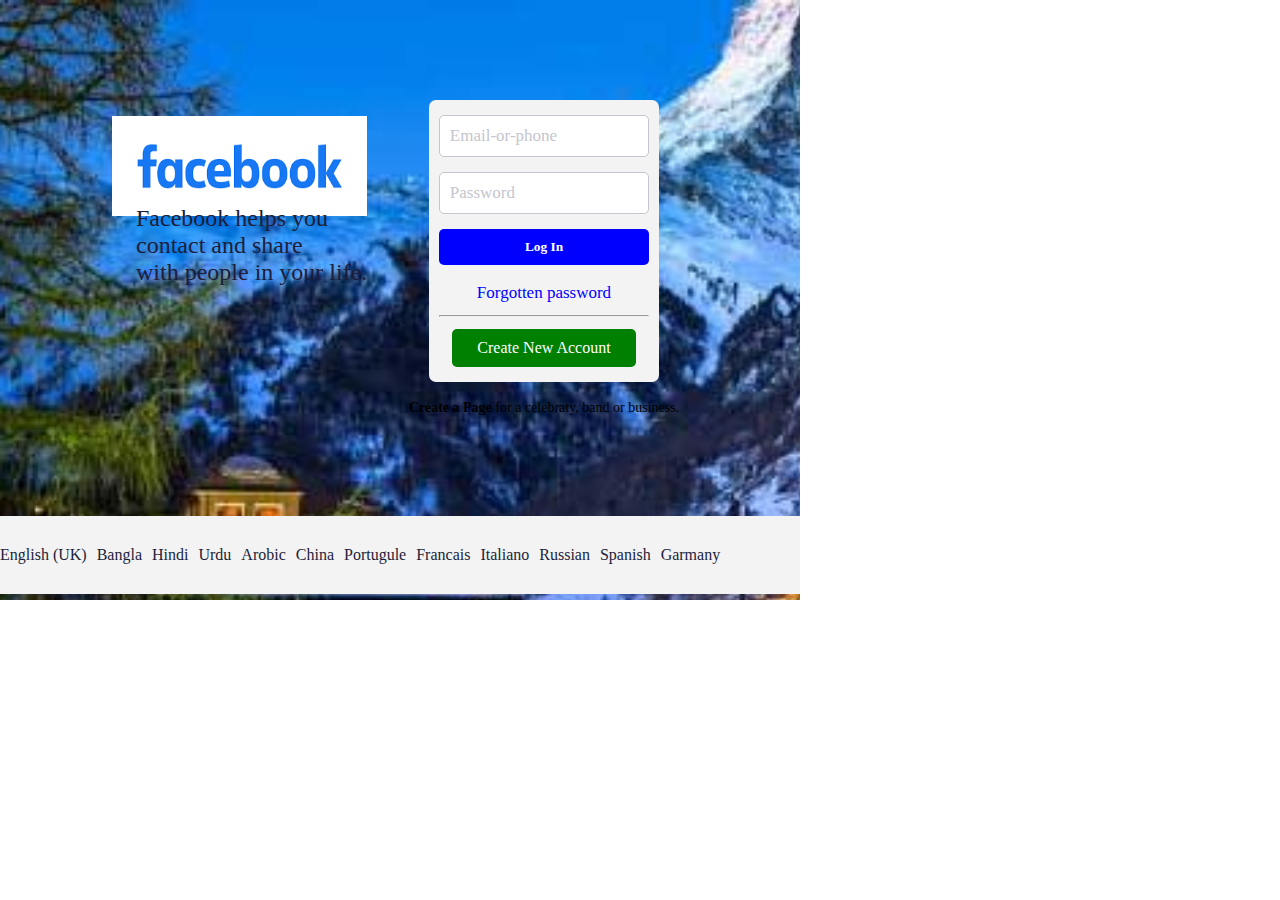
<file: background.html>
<!DOCTYPE html>
<html lang="en">
<head>
    <meta charset="UTF-8">
    <meta http-equiv="X-UA-Compatible" content="IE=edge">
    <meta name="viewport" content="width=device-width, initial-scale=1.0">
    <title>Document</title>
    <link rel="shortcut icon" href="images/images.png">
    <link rel="stylesheet" href="css/facebook-login.css"/>

</head>
<style>
    *{margin: 0;}
.one{
    background-color: red;
    width: 800px;
    height: 600px;
    background-image: url('images/img3.jpg');
    background-repeat: no-repeat;
    background-size: cover; 
    background-position: center;
   background-attachment:fixed;

}
</style>
<body>
    <div class="one">
        <div class="main-area">
            <div class="contain">
                <div class="w-50">
                    <div class="faceboo-help">
                        <div class="facebook-image">
                            <img src="images/facebook.png"style="height:100px;" alt="">
                        </div>
                        <div class="facebook-help">
                            <h3>Facebook helps you contact and share <br>
                                with people in your life.</h3>
                        </div>
                    </div>
                </div>
                <div class="w-50">
                    <div class="login-form">
                        <form action="" method="get">
                            <input type="text" name="name-or-phone" id="" placeholder="Email-or-phone">
                            <input type="password" name="password" id="" 
                            placeholder="Password">
                            <input type="submit" value="Log In">
                            <a href="#" class="forgot-link">Forgotten password</a>
                            <hr>
                            <a href="#" class="new-account-link">Create New Account</a>
                        </form>
        
                    </div>
                    <div class="create-page">
                        <p><a href="#">Create a Page</a> for a celebraty, band or business.</p>
                    </div>
                </div>
            </div>
        </div>
        <div class="footer-area">
            <div class="languages">
                <ul>
                    <li><a href="#">English (UK)</a></li>
                    <li><a href="">Bangla</a></li>
                    <li><a href="">Hindi</a></li>
                    <li><a href="">Urdu</a></li>
                    <li><a href="">Arobic</a></li>
                    <li><a href="">China</a></li>
                    <li><a href="">Portugule</a></li>
                    <li><a href="">Francais</a></li>
                    <li><a href="">Italiano</a></li>
                    <li><a href="">Russian</a></li>
                    <li><a href="">Spanish</a></li>
                    <li><a href="">Garmany</a></li>
                </ul>
            </div>
            <div class="custom-links">
    
            </div>
            <div class="copyright"></div>
        </div>
    </div>
</body>
</html>
</file>
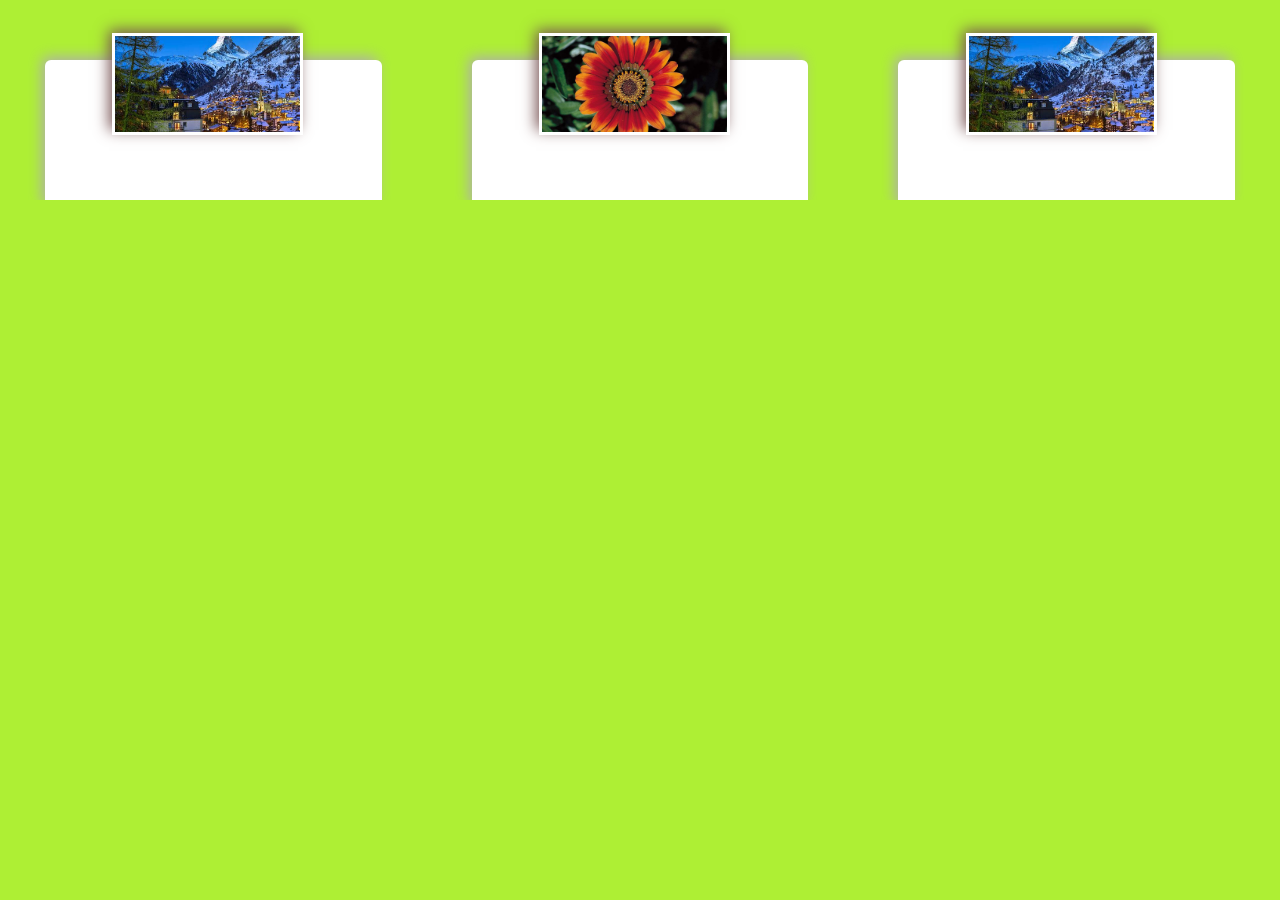
<file: card-hover.html>
<!DOCTYPE html>
<html lang="en">
<head>
    <meta charset="UTF-8">
    <meta http-equiv="X-UA-Compatible" content="IE=edge">
    <meta name="viewport" content="width=device-width, initial-scale=1.0">
    <title>Document</title>
    <link rel="stylesheet" href="css/card-hover.css">
    <style>
        body{
            margin: 0;padding: 0;
            box-sizing: border-box;
        }
   
    </style>
</head>
<body>
    <div class="card-container">
        <div class="w-33">
            <div class="card">
                <div class="card-img">
                    <img src="images/img3.jpg" alt="">
                </div>
                <div class="card-description">
                    <h2>Web Ground</h2>
                    <p>Lorem ipsum dolor sit amet consectetur adipisicing elit. Qui, suscipit. Aut velit natus ipsum cumque amet in autem est laudantium dolores facilis enim, delectus veniam, 
                        tempore fugiat accusamus! Minima, eius.</p>
               
                        <a href="#" class="link">Learn more</a>
               
                    </div>
            </div>
        </div>
        <div class="w-33">
            <div class="card">
                <div class="card-img">
                    <img src="images/img1.jpg" alt="">
                </div>
                <div class="card-description">
                    <h2>Web Ground</h2>
                    <p>Lorem ipsum dolor sit amet consectetur adipisicing elit. Qui, suscipit. Aut velit natus ipsum cumque amet in autem est laudantium dolores facilis enim, delectus veniam, 
                        tempore fugiat accusamus! Minima, eius.</p>
                        <a href="#" class="link">Learn more</a>
               
                    </div>
            </div>
        </div>
        <div class="w-33">
            <div class="card">
                <div class="card-img">
                    <img src="images/img3.jpg" alt="">
                </div>
                <div class="card-description">
                    <h2>Web Ground</h2>
                    <p>Lorem ipsum dolor sit amet consectetur adipisicing elit. Qui, suscipit. Aut velit natus ipsum cumque amet in autem est laudantium dolores facilis enim, delectus veniam, 
                        tempore fugiat accusamus! Minima, eius.</p>
                
                        <a href="#" class="link">Learn more</a>
               
                </div>
            </div>
        </div>
    </div>
</body>
</html>
</file>
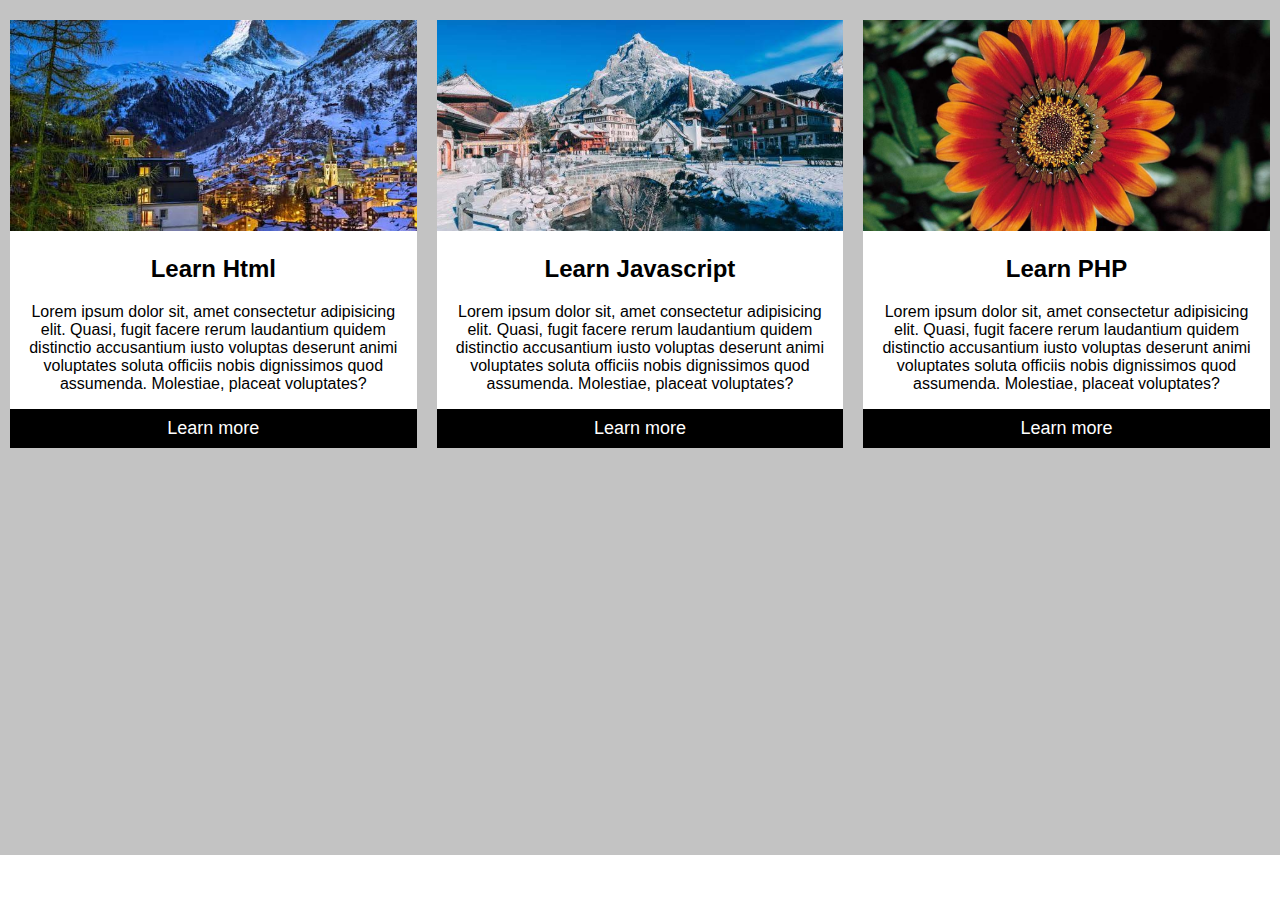
<file: card.html>
<!DOCTYPE html>
<html lang="en">
<head>
    <meta charset="UTF-8">
    <meta http-equiv="X-UA-Compatible" content="IE=edge">
    <meta name="viewport" content="width=device-width, initial-scale=1.0">
    <title>Card</title>
</head><link rel="stylesheet" href="css/card.css">
<body>
    <div class="main-area">
        <div class="container">
            <div class="w-33">
                <div class="card">
                   <div class="image">
                    <img src="images/img3.jpg" alt="">
                   </div>
                    <div class="card-body">
                        <h2>Learn Html</h2>
                        <p>Lorem ipsum dolor sit, amet consectetur adipisicing elit. Quasi, fugit facere rerum laudantium quidem distinctio accusantium iusto voluptas deserunt animi voluptates soluta officiis nobis dignissimos quod assumenda.
                             Molestiae, placeat voluptates?</p>
                    </div>
                    <button class="card-btn">Learn more</button>  
                </div>
            </div>
            <div class="w-33">
            <div class="card">
                <div class="image">
                    <img src="images/img4.jpg" alt="">
                </div>
                <div class="card-body">
                    <h2>Learn Javascript</h2>
                    <p>Lorem ipsum dolor sit, amet consectetur adipisicing elit. Quasi, fugit facere rerum laudantium quidem distinctio accusantium iusto voluptas deserunt animi voluptates soluta officiis nobis dignissimos quod assumenda.
                         Molestiae, placeat voluptates?</p>
                       
                </div>
                <button class="card-btn">Learn more</button>  
            </div>
        </div>
            <div class="w-33">
            <div class="card">
                <div class="image">
                    <img src="images/img1.jpg" alt="">
                </div>
                <div class="card-body">
                    <h2>Learn PHP</h2>
                    <p>Lorem ipsum dolor sit, amet consectetur adipisicing elit. Quasi, fugit facere rerum laudantium quidem distinctio accusantium iusto voluptas deserunt animi voluptates soluta officiis nobis dignissimos quod assumenda.
                         Molestiae, placeat voluptates?</p>
                  
                </div>
                <button class="card-btn">Learn more</button>  
            </div>
        </div>
        </div>
    </div>
</body>
</html>
</file>
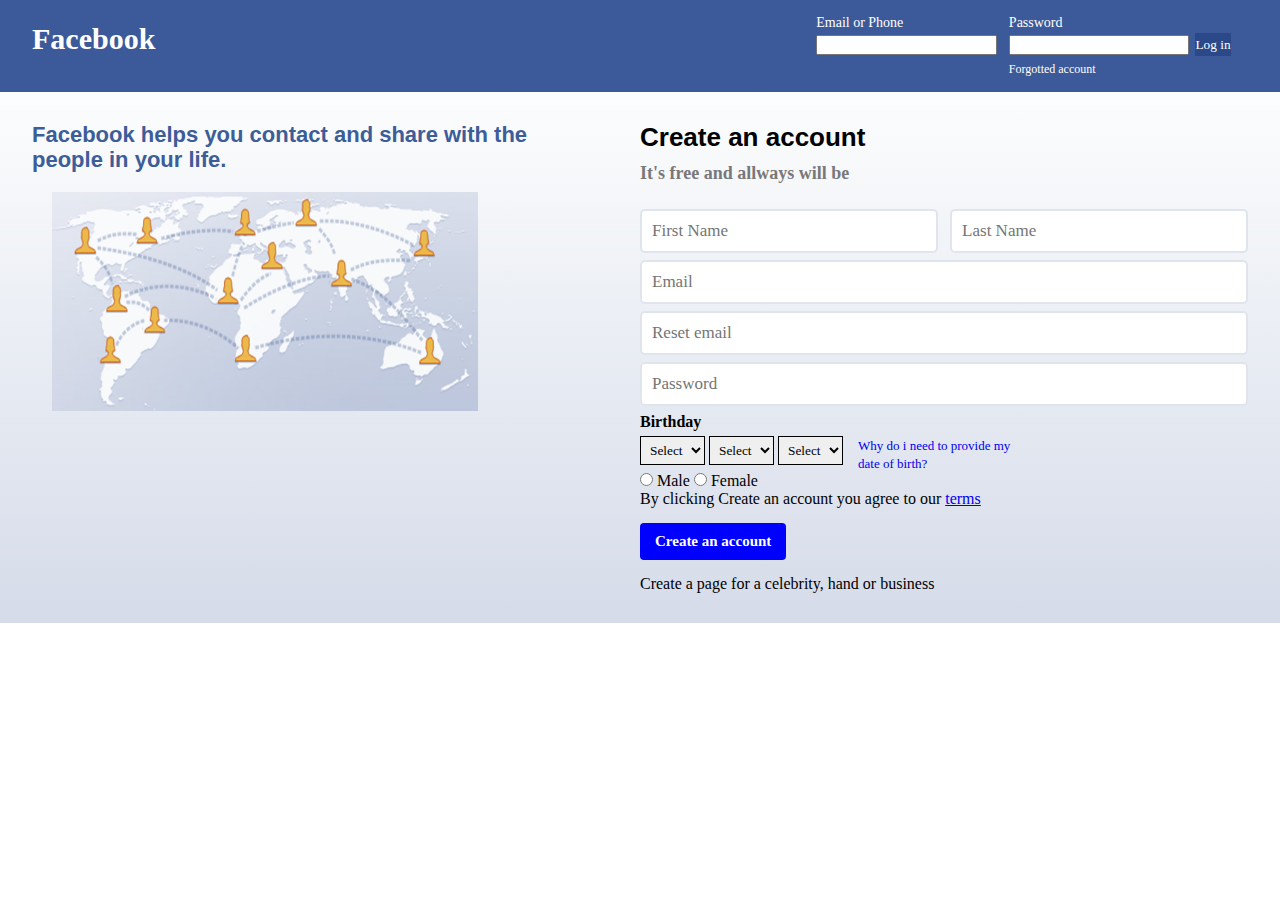
<file: facebook-login-old.html>
<!DOCTYPE html>
<html lang="en">
<head>
    <meta charset="UTF-8">
    <meta http-equiv="X-UA-Compatible" content="IE=edge">
    <meta name="viewport" content="width=device-width, initial-scale=1.0">
    <link rel="shortcut icon" href="images/images.png">
    <title>Facebook Login</title>
    <link rel="stylesheet" href="css/facebook-login-old.css">
</head>
<body>
    <header class="header-area">
        <div class="container">
            <div class="w-20">
                <div class="logo-area">
                    <h1>Facebook</h1>
                </div>
            </div>
            <div class="w-80">
                <div class="login-area">
                    <form class="login-form" action="" method="get">
                        <div class="w-44 spacing">
                            <div class="email-area">
                                <label for="email-or-phone">Email or Phone</label>
                                <input type="text" name="email-or-phone" id="email-or-phone" placeholder="">
                            </div>
                        </div>
                        <div class="w-44 spacing">
                            <div class="password-area">
                                <label for="password">Password</label>
                                <input type="text" name="password" id="password">
                                <a class="forgot" href="#">Forgotted account</a>
                            </div>
                        </div>
                        <div class="w-12">
                            <div class="login-btn">
                                <input type="submit" class="login" value="Log in">
                            </div>
                        </div>
                    </form>
                </div>
            </div>
        </div>
    </header>
    <div class="main-area">
        <div class="container">
            <div class="w-50">
                <div class="facebook-help">
                    <h3>Facebook helps you contact and share
                        with the <br> people in your life.</h3>
              </div>
                <div class="connect-people">
                    <img src="images/fb-connect-people.PNG" alt="Connect people">
              
                </div>
            </div>
            <div class="w-50">
                <div class="acc-heading">
                    <h1>Create an account</h1>
                    <h3>It's free and allways will be</h3>
                </div>
                <div class="reg-form">
                    <form action="" method="get">
                        <div class="name">
                            <input type="text" name="first-tname" id="farst-name" placeholder="First Name">
                            <input type="text" name="last-name" id="last-name" placeholder="Last Name">
                         
                        </div>
                        <input type="email" name="email" id="email" placeholder="Email">
                        <input type="email" name="email" id="email" placeholder="Reset email">
                        <input type="password" name="password" id="password" placeholder="Password">
                        <div class="birthday-text">
                            Birthday 
                        </div>
                        <div class="birthday-select">
                            <div class="dob-element">
                                <select name="dob-day" id="birthday">
                                    <option value="">Select</option>
                                    <option value="1">1</option>
                                    <option value="2">2</option>
                                    <option value="3">3</option>
                                </select>
                                <select name="dob-month" id="">
                                    <option value="">Select</option>
                                    <option value="Jan">Jan</option>
                                    <option value="Fab">Fab</option>
                                </select>
                                <select name="dob-year" id="">
                                    <option value="">Select</option>
                                    <option value="1995">1995</option>
                                    <option value="1996">1996</option>
                                </select>
                            </div>
                            <div class="dob-link">
                                <a href="#">
                                    Why do i need to provide my <br> date of birth?
                                </a>
                            </div>
                        </div>
                        <div class="gender-section">
                            <input type="radio" name="gander" id="male" value="Male">
                            <label for="male">Male</label>
                            <input type="radio" name="gander" id="female" value="Female">
                            <label for="female">Female</label>
                        </div>
                        <p>By clicking Create an account you agree to our <a href="#">terms</a></p>
                     <input type="submit" class="create" value="Create an account">
                    </form>
                </div>
                <div class="create-page">
                    <p>Create a page for a celebrity, hand or business</p>
                </div>
            </div>
        </div>
    </div>
    <footer class="footer-area"></footer>
</body>
</html>
</file>
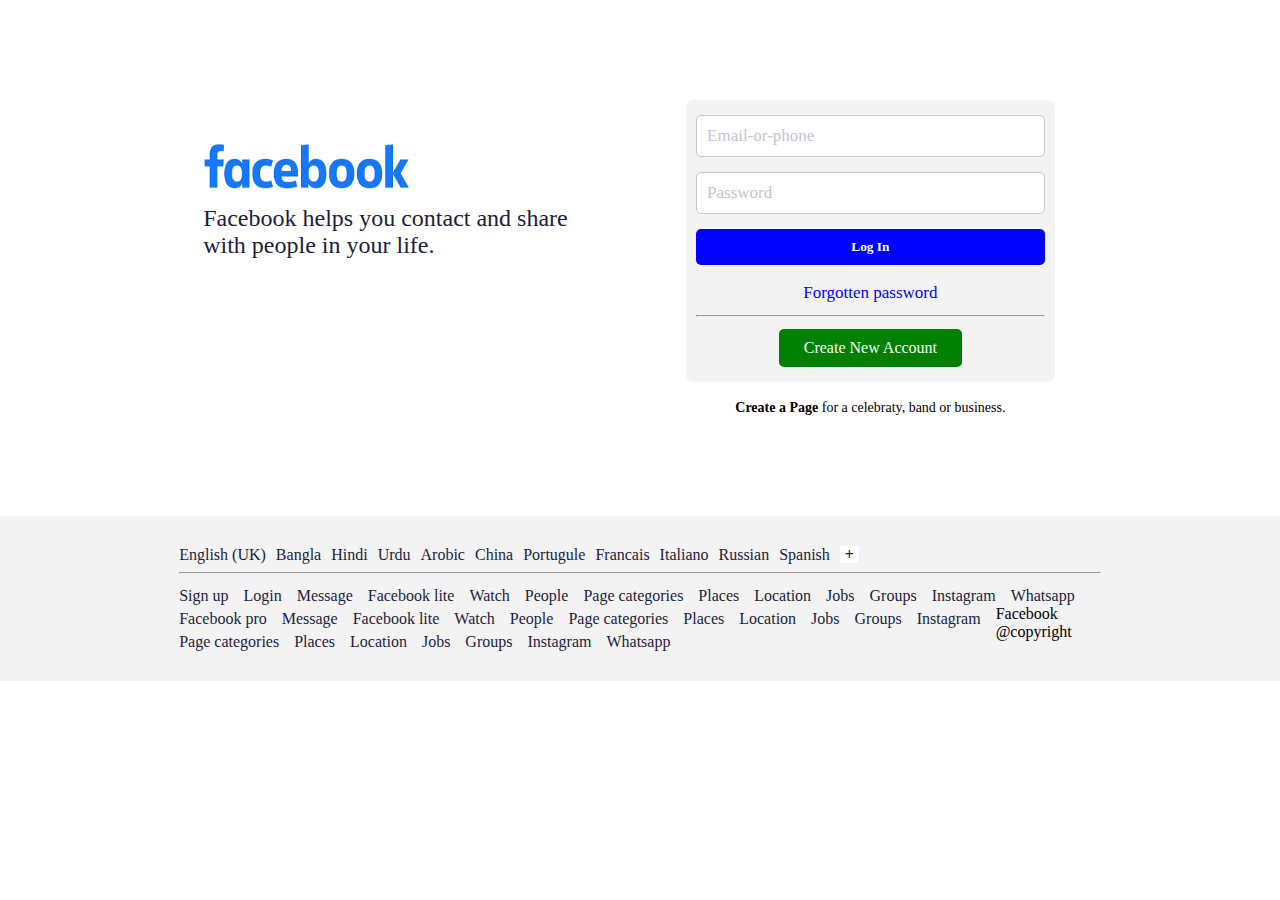
<file: facebook-login.html>
<!DOCTYPE html>
<html lang="en">
<head>
    <meta charset="UTF-8">
    <meta http-equiv="X-UA-Compatible" content="IE=edge">
    <meta name="viewport" content="width=device-width, initial-scale=1.0">
    <title>Facebook Login</title>
    <link rel="shortcut icon" href="images/images.png">
    <link rel="stylesheet" href="css/facebook-login.css"/>
</head>
<body>
    <div class="main-area">
        <div class="contain">
            <div class="w-50">
                <div class="faceboo-help">
                    <div class="facebook-image">
                        <img src="images/facebook.png"style="height:100px;" alt="">
                    </div>
                    <div class="facebook-help">
                        <h3>Facebook helps you contact and share <br>
                            with people in your life.</h3>
                    </div>
                </div>
            </div>
            <div class="w-50">
                <div class="login-form">
                    <form action="" method="get">
                        <input type="text" name="name-or-phone" id="" placeholder="Email-or-phone">
                        <input type="password" name="password" id="" 
                        placeholder="Password">
                        <input type="submit" value="Log In">
                        <a href="#" class="forgot-link">Forgotten password</a>
                        <hr>
                        <a href="#" class="new-account-link">Create New Account</a>
                    </form>
    
                </div>
                <div class="create-page">
                    <p><a href="#">Create a Page</a> for a celebraty, band or business.</p>
                </div>
            </div>
        </div>
    </div>
    <div class="footer-area">
        <div class="contain">
            <div class="languages">
                <ul>
                    <li><a href="#">English (UK)</a></li>
                    <li><a href="#">Bangla</a></li>
                    <li><a href="#">Hindi</a></li>
                    <li><a href="#">Urdu</a></li>
                    <li><a href="#">Arobic</a></li>
                    <li><a href="#">China</a></li>
                    <li><a href="#">Portugule</a></li>
                    <li><a href="#">Francais</a></li>
                    <li><a href="#">Italiano</a></li>
                    <li><a href="#">Russian</a></li>
                    <li><a href="#">Spanish</a></li>
                    <li><a href="#" class="plas">+</a></li>
                </ul>
                <hr class="languages-bottom">
            </div>
            <div class="custom-links">
                <ul>
                    <li><a href="#">Sign up</a></li>
                    <li><a href="#">Login</a></li>
                    <li><a href="#">Message</a></li>
                    <li><a href="#">Facebook lite</a></li>
                    <li><a href="#">Watch</a></li>
                    <li><a href="#">People</a></li>
                    <li><a href="#">Page categories</a></li>
                    <li><a href="#">Places</a></li>
                    <li><a href="#">Location</a></li>
                    <li><a href="#">Jobs</a></li>
                    <li><a href="#">Groups</a></li>
                    <li><a href="#">Instagram</a></li>
                    <li><a href="#">Whatsapp</a></li>
                    <li><a href="#">Facebook pro</a></li>
                    <li><a href="#">Message</a></li>
                    <li><a href="#">Facebook lite</a></li>
                    <li><a href="#">Watch</a></li>
                    <li><a href="#">People</a></li>
                    <li><a href="#">Page categories</a></li>
                    <li><a href="#">Places</a></li>
                    <li><a href="#">Location</a></li>
                    <li><a href="#">Jobs</a></li>
                    <li><a href="#">Groups</a></li>
                    <li><a href="#">Instagram</a></li>
                    <li><a href="#">Page categories</a></li>
                    <li><a href="#">Places</a></li>
                    <li><a href="#">Location</a></li>
                    <li><a href="#">Jobs</a></li>
                    <li><a href="#">Groups</a></li>
                    <li><a href="#">Instagram</a></li>
                    <li><a href="#">Whatsapp</a></li>
                </ul>
            </div>
            <div class="copyright">
                <p>Facebook @copyright</p>
            </div>
        </div>
    </div>
</body>
</html>
</file>
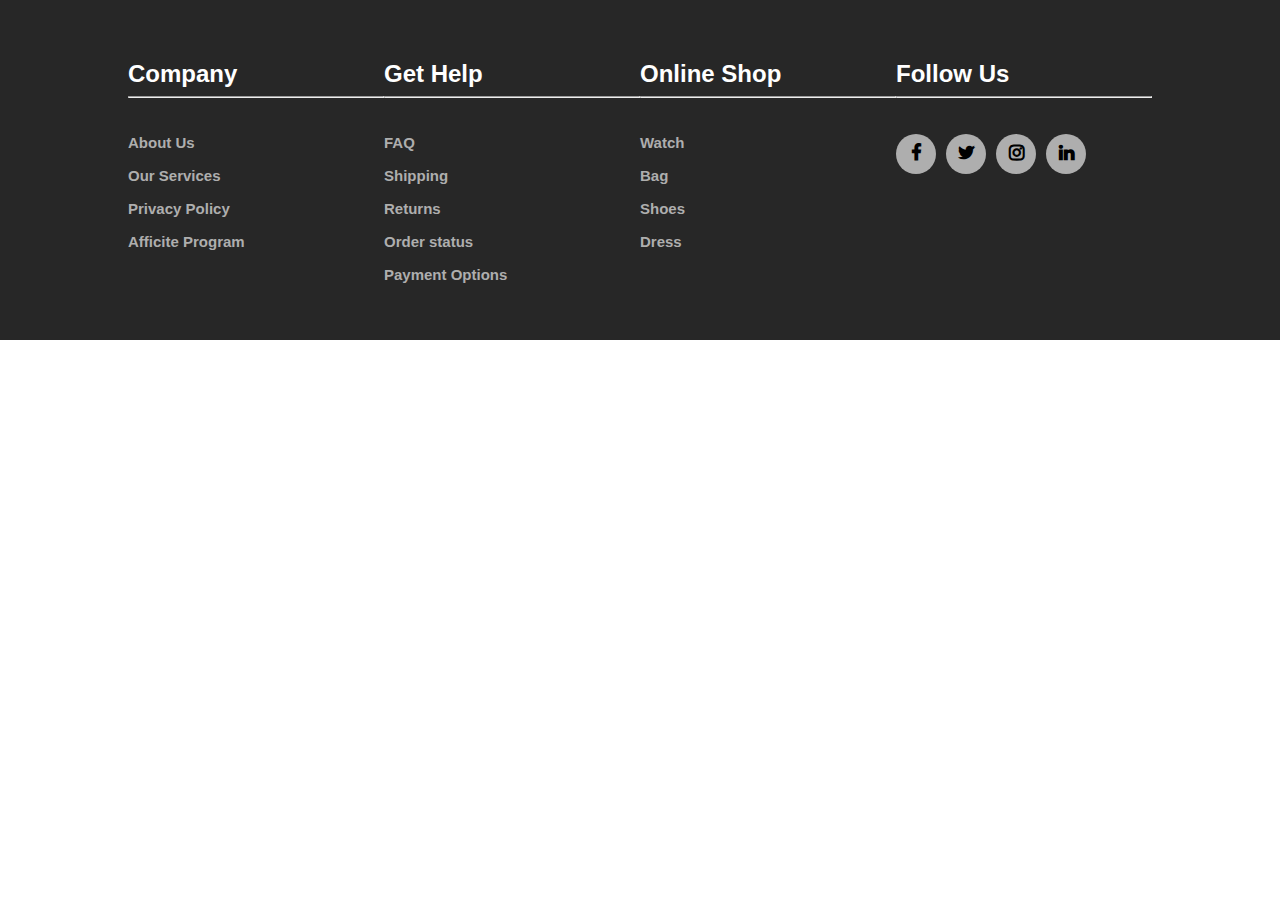
<file: footer.html>
<!DOCTYPE html>
<html lang="en">
<head>
    <meta charset="UTF-8">
    <meta http-equiv="X-UA-Compatible" content="IE=edge">
    <meta name="viewport" content="width=device-width, initial-scale=1.0">
    <title>Footer</title>
    <link rel="stylesheet" href="https://cdnjs.cloudflare.com/ajax/libs/font-awesome/4.7.0/css/font-awesome.min.css"> <link rel="stylesheet" href="css/footer.css">
</head>
<body>
    <footer>
        <div class="container">
            <div class="row">
                <div class="w-25">
                    <h2>Company</h2>
                    <hr>
                    <ul>
                        <li><a href="#">About Us</a></li>
                        <li><a href="#">Our Services</a></li>
                        <li><a href="#">Privacy Policy</a></li>
                        <li><a href="#">Afficite Program</a></li>
                    </ul>
                </div>
                <div class="w-25">
                    <div class="footer-title">
                        <h2>Get Help</h2>
                        <hr>
                    </div>
                    <ul>
                        <li><a href="#">FAQ</a></li>
                        <li><a href="#">Shipping</a></li>
                        <li><a href="#">Returns</a></li>
                        <li><a href="#">Order status</a></li>
                        <li><a href="#">Payment Options</a></li>
                    </ul>
                </div>
                <div class="w-25">
                    <h2>Online Shop</h2>
                    <hr>
                    <ul>
                        <li><a href="#">Watch</a></li>
                        <li><a href="#">Bag</a></li>
                        <li><a href="#">Shoes</a></li>
                        <li><a href="#">Dress</a></li>
                    </ul>
                </div>
                <div class="w-25">
                    <h2>Follow Us</h2>
                    <hr>
                    <ul class="social-icon">
                        <li><a href="#"><i class="fa fa-facebook"></i></a></li>
                        <li><a href="#"><i class="fa fa-twitter"></i></a></li>
                        <li><a href="#"><i class="fa fa-instagram"></i></a></li>
                        <li><a href="#"><i class="fa fa-linkedin"></i></a></li>
                  </ul>
                </div>
            </div>
        </div>
    </footer>
</body>
</html>
</file>
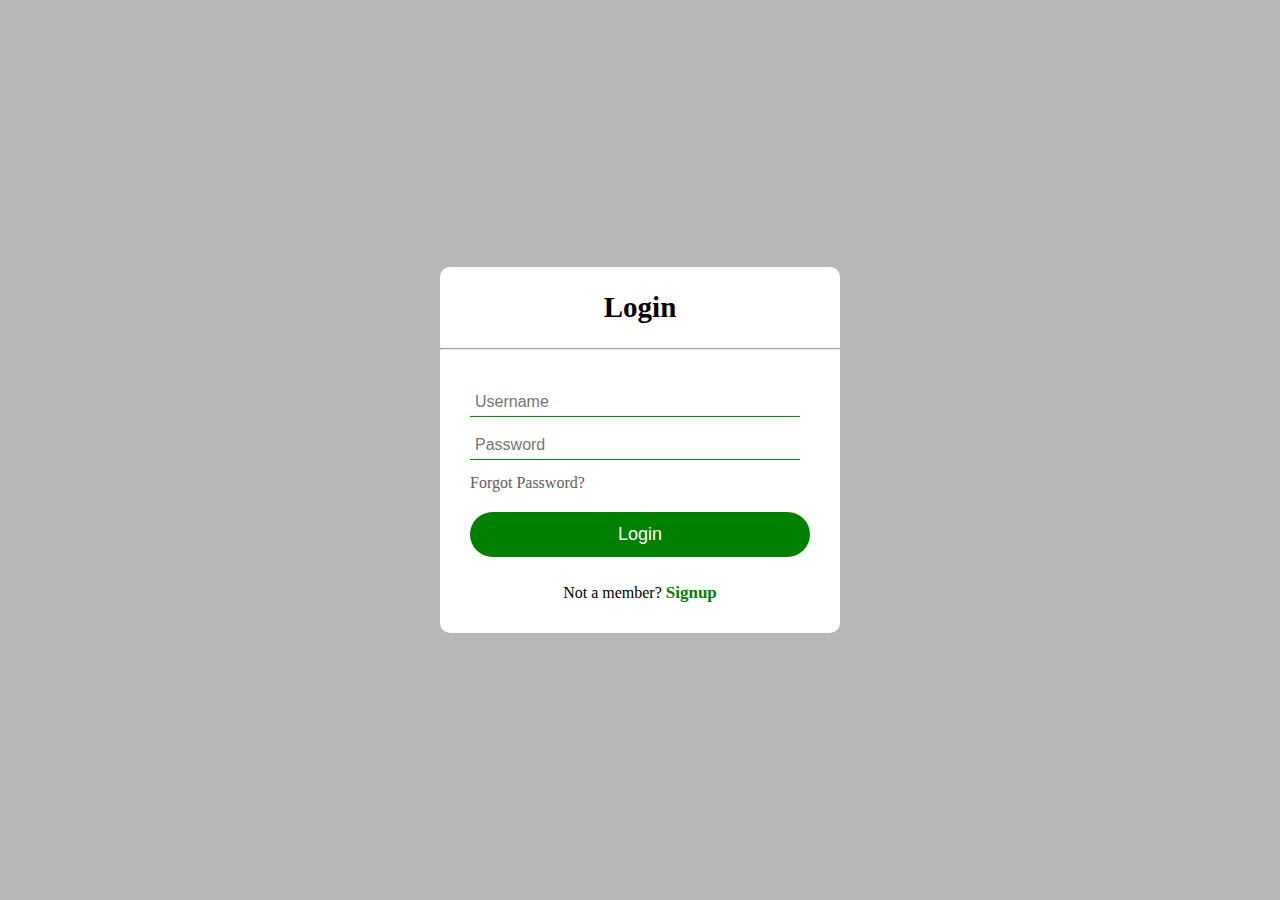
<file: login.html>
<!DOCTYPE html>
<html lang="en">
<head>
    <meta charset="UTF-8">
    <meta http-equiv="X-UA-Compatible" content="IE=edge">
    <meta name="viewport" content="width=device-width, initial-scale=1.0">
    <title>Login Form</title>
    <link rel="stylesheet" href="css/login.css">
</head>
<body>
    <div class="main">
        <div class="login">
            <h2 class="title">Login</h2>
            <hr>
            <form class="login-form">
                
                <div class="field">
                    <input type="text" name="username" placeholder="Username" id="">
                    <input type="text" name="password" placeholder="Password" id="">
                    
                    <a href="#" class="forgot">Forgot Password?</a>
                    <input type="submit" class="login-btn" value="Login">
                </div>
             
                <p >Not a member? <a href="#" class="signup"> Signup</a></p>
               
            </form>
        </div>
    </div>
</body>
</html>
</file>
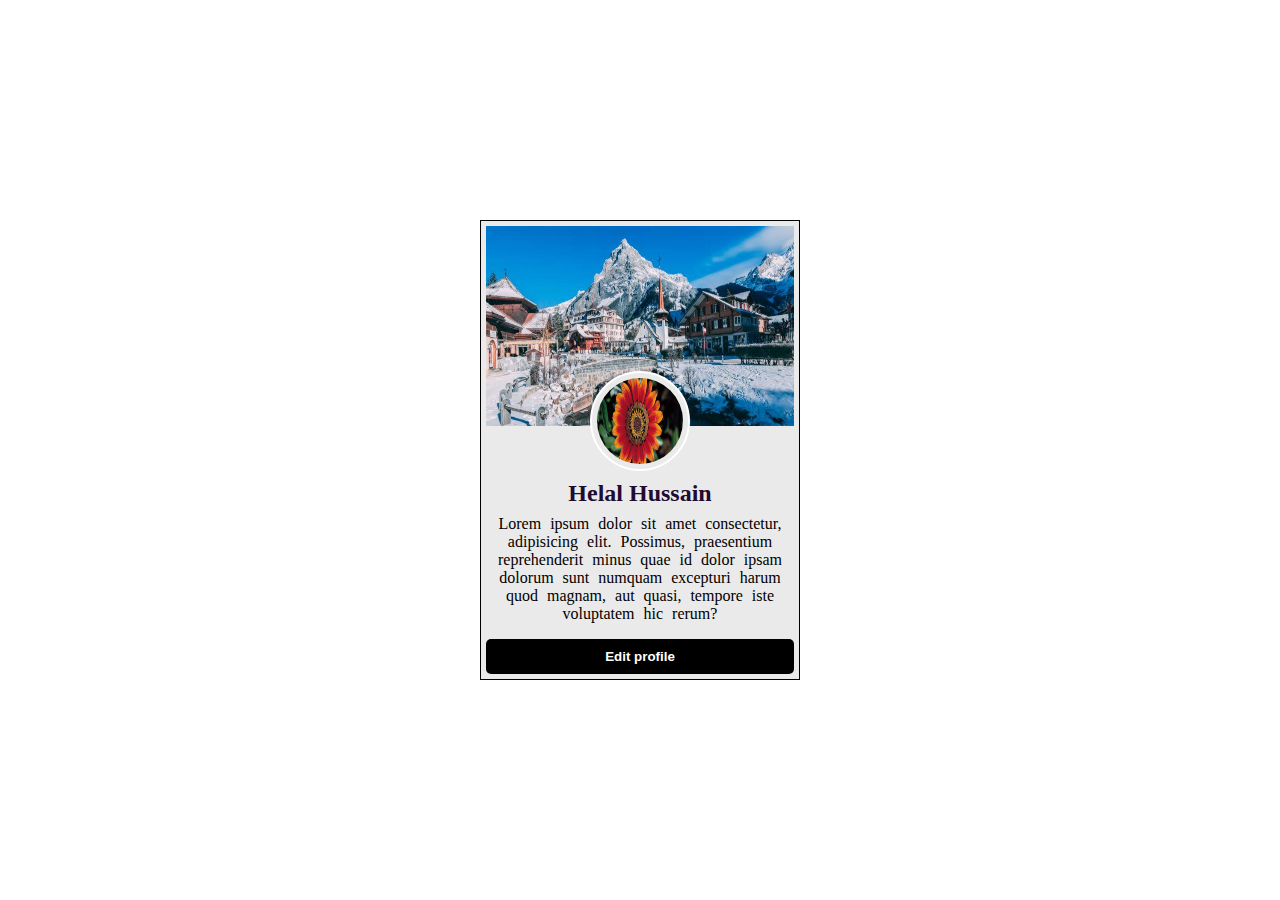
<file: profile.html>
<!DOCTYPE html>
<html lang="en">
<head>
    <meta charset="UTF-8">
    <meta http-equiv="X-UA-Compatible" content="IE=edge">
    <meta name="viewport" content="width=device-width, initial-scale=1.0">
    <title>Pofile</title>
    <style>
        body{
            margin: 0;
            padding: 0;

        }
        .profile{
            position: absolute;
            width: 25%;
            background: rgb(235, 234, 234);
            padding: 5px 5px;
            height: auto;
            border: 1px solid black;
            box-sizing: border-box;
            top: 50%;
            left: 50%;
            transform: translate(-50%,-50%);
        }
        .profile .card-header .cover{
            width: 100%;
            height: 200px;
        }
        .card-header .profile{
            width: 100px;
            height: 100px;
            border-radius: 50%;
            border:2px solid white;
            top:200px;
            box-sizing: border-box;

        }
        .card-body{
            text-align: center;
            padding: 50px 8px 0px 8px;
        }
        .card-body h2{
           
            color: rgb(32, 11, 49);
            font-weight: bold;
    margin-block-start: 0;
    margin-block-end: 0;
        }
        .card-body p{
            margin-block-start: 8px;
            word-spacing: 5px;
        }
        .card-footer .edit-btn{
            font-weight: bold;
            width: 100%;
            background: black;
            color: white;
            font-weight: bold;
            padding: 10px 0;
            border: none;
            border-radius: 5px;
        }
    </style>
</head>
<body>
    <div class="profile">
        <div class="card-header">
            <img class="cover" src="images/h2.jpg" alt="">
            <img class="profile" src="images/img1.jpg" alt="">
        </div>
        <div class="card-body">
            <h2>Helal Hussain</h2>
            <p>Lorem ipsum dolor sit amet consectetur, adipisicing elit. Possimus, praesentium reprehenderit minus quae id dolor ipsam dolorum 
                sunt numquam excepturi harum quod magnam, aut quasi, tempore iste voluptatem hic rerum?</p>
        </div>
        <div class="card-footer">
            <button class="edit-btn">Edit profile</button>
        </div>
    </div>
    
</body>
</html>
</file>
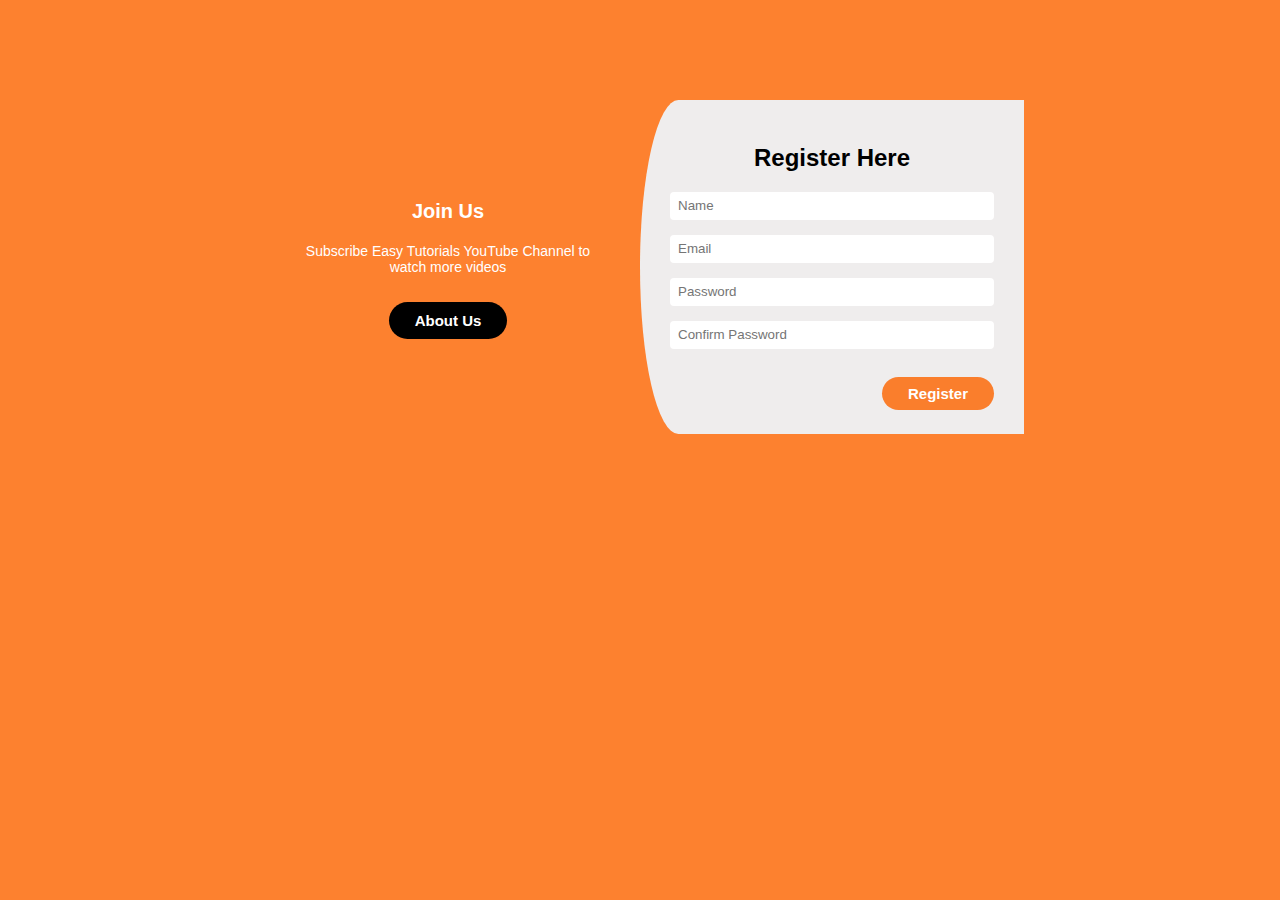
<file: register-form.html>
<!DOCTYPE html>
<html lang="en">
<head>
    <meta charset="UTF-8">
    <meta http-equiv="X-UA-Compatible" content="IE=edge">
    <meta name="viewport" content="width=device-width, initial-scale=1.0">
    <title>FORM</title>
    <link rel="stylesheet" href="css/register-form.css">
    <style>
        
    </style>
</head>
<body>
    <div class="container">
        <div class="w-50 ">
            <div class="about">
                <div class="logo"></div>
            <div class="join">
                <h3>Join Us</h3>
                <p>Subscribe Easy Tutorials YouTube Channel to <br> watch more videos</p>
                <button class="about-btn">About Us</button>
            </div>
            </div>
        </div>
        <div class="w-50">
            <div class=" form card">
                <h2>Register Here</h2>
                <form action="#">
                    <div class="register-form">
                        <input type="text" name="name" placeholder="Name" id="">
                        <input type="email" name="email" placeholder="Email" id="">
                        <input type="password" name="password" placeholder="Password" id="">
                        <input type="password" name="confirm_password" placeholder="Confirm Password" id="">
                        <button class="register-btn">Register</button>
                    </div>
                </form>
            </div>
        </div>
    </div>
</body>
</html>
</file>
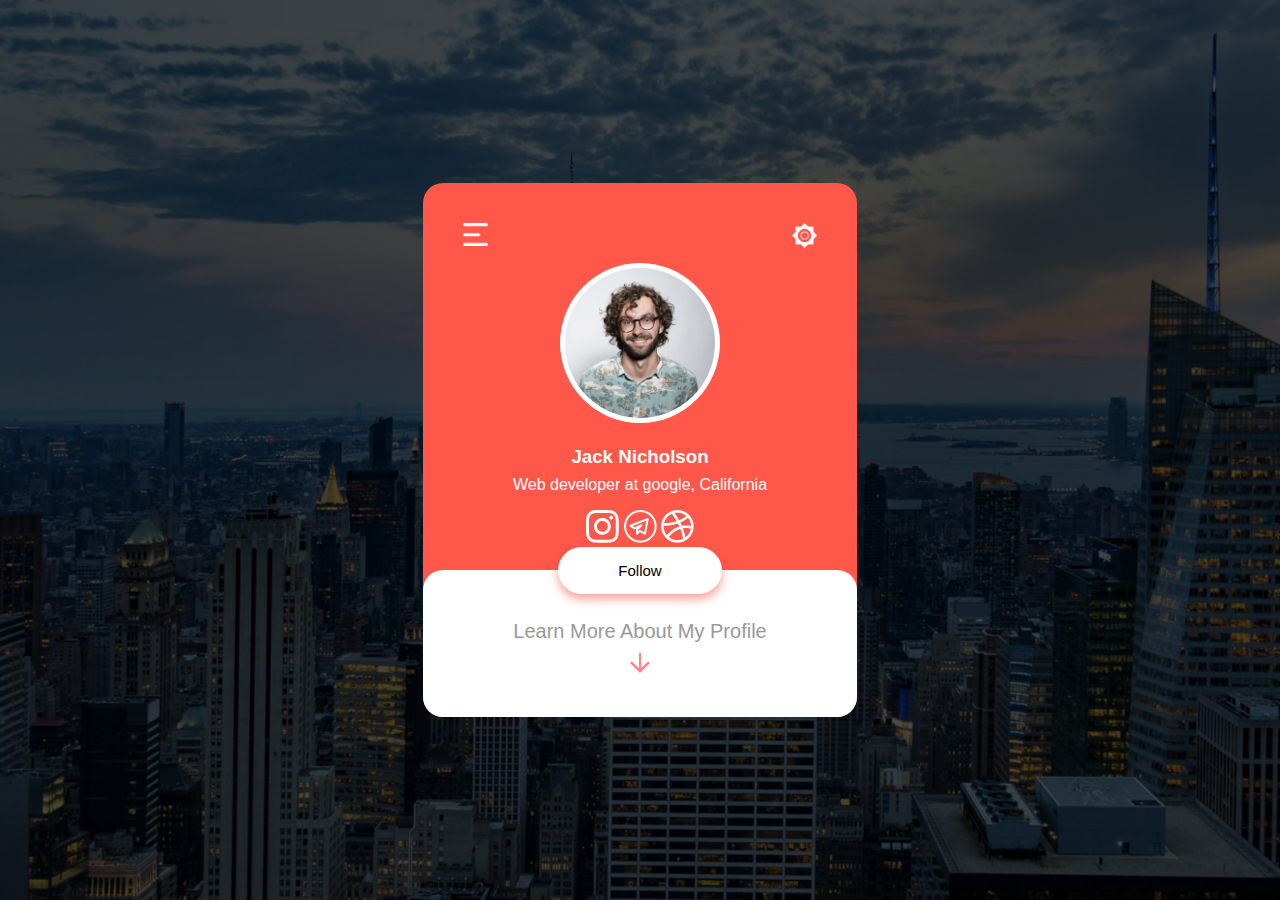
<file: single-card.html>
<!DOCTYPE html>
<html lang="en">
<head>
    <meta charset="UTF-8">
    <meta http-equiv="X-UA-Compatible" content="IE=edge">
    <meta name="viewport" content="width=device-width, initial-scale=1.0">
    <title>Single card</title>
    <link rel="stylesheet" href="css/single-card.css">
</head>
<body>
    <div class="container">
        <div class="profile-box">
            <img src="images/single-card/menu.png" class="menu-icon" alt="">
            <img src="images/single-card/setting.png" class="setting-icon" alt="">
            <img src="images/single-card/profile-pic.png" class="profile-pic" alt="">
            <h3>Jack Nicholson</h3>
            <p>Web developer at google, California</p>
        <div class="social-media">
             <img src="images/single-card/instagram.png" alt="">
            <img src="images/single-card/telegram.png" alt="">
            <img src="images/single-card/dribble.png" alt="">
        </div>
        <button type="submit">Follow</button>
        <div class="profile-bottom">
            <p>Learn More About My Profile</p>
            <img src="images/single-card/arrow.png" alt="">
        </div>
        </div>
    </div>
</body>
</html>
</file>
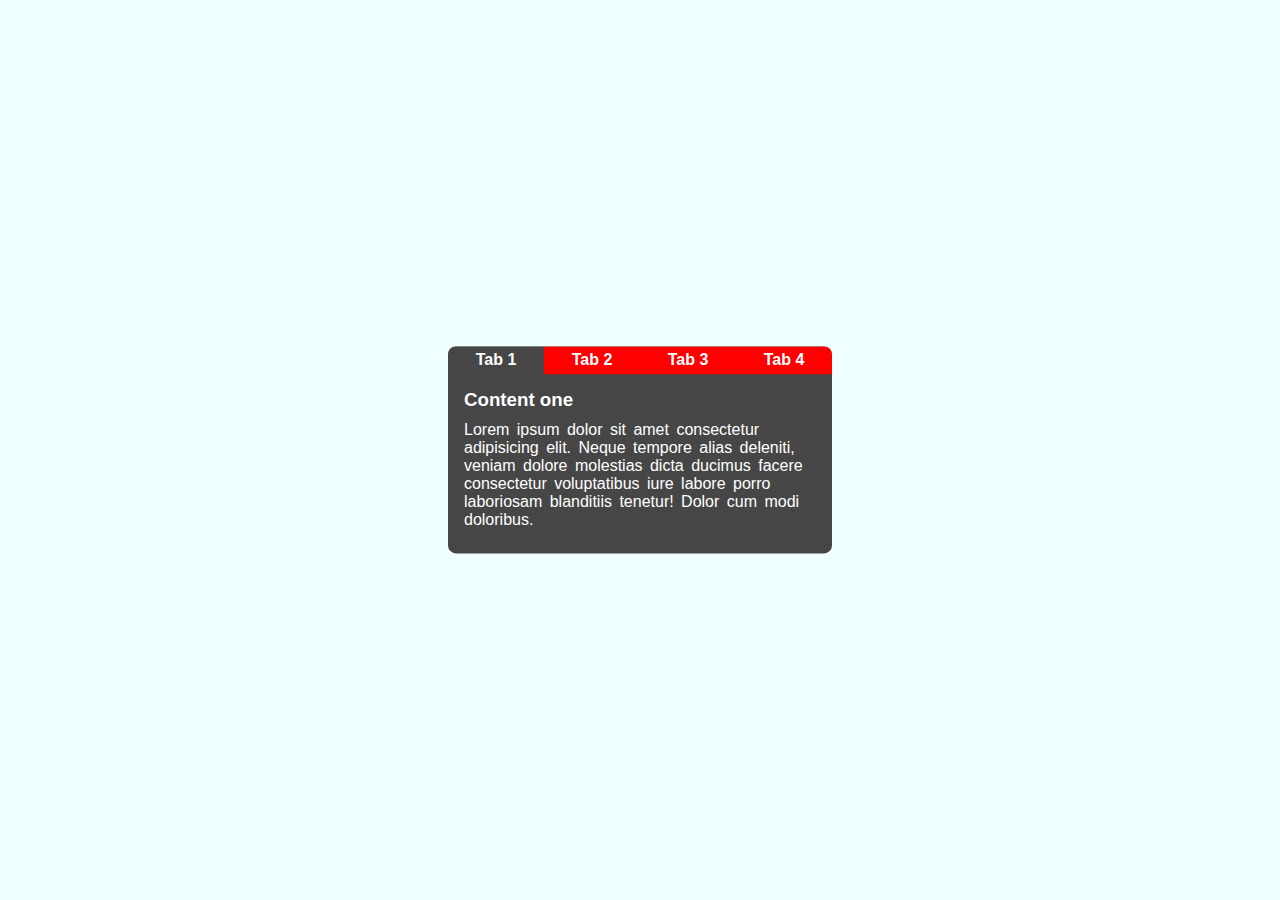
<file: tab.html>
<!DOCTYPE html>
<html lang="en">
<head>
    <meta charset="UTF-8">
    <meta http-equiv="X-UA-Compatible" content="IE=edge">
    <meta name="viewport" content="width=device-width, initial-scale=1.0">
    <title>Tab design</title>
</head>
<style>
body{
    padding: 0;
    margin: 0;
    box-sizing: border-box;
    background-color: azure;
     overflow: hidden;
    font-family: arial;
}
.tab{
    position: absolute;
    top: 50%;
    left: 50%;
    transform: translate(-50%,-50%);
    background-color: rgb(70, 70, 70);
    width: 30%;
    /* height: 200px; */
    border-radius: 8px;
}
.tab .title ul{
    border-top-left-radius: 8px;
    border-top-right-radius: 8px;
    overflow: hidden; 
    margin-block-start: 0;
    margin-block-end: 0;
    padding-inline-start: 0px;
}
.tab .title ul li{
    text-align: center;
    list-style: none;
    float: left;
    width: 25%;
}
.tab .title ul li a{
    display: inline-block;
    padding: 5px 0;
    width: 100%;
    background-color: red;
    color:white;
    font-weight: bold;
    text-decoration: none;
    transition: 0.7s;
    
}
.tab .title ul li .active{
    background-color: rgb(70, 70, 70);
}

.tab .title ul li a:hover{
    background-color: rgb(70, 70, 70);
}
.content{
    padding: 15px 16px;
}
.content .item{
    display: none;
}
.content .active{
    display: block;
}
.content h3{
    color: white;
    font-weight: bold;
    
    margin-block-start: 0;
    margin-block-end: 0;
}
.content p{
    color: white;
    font-size: 16px;
    word-spacing: 3px;
    margin-block-start: 0.6em;
    margin-block-end: 0.6em;
}
</style>
<body>
    
        <div class="tab">
            <div class="title">
                <ul>
                    <li><a class="title-one active" href="#">Tab 1</a></li>
                    <li><a class="title-two" href="#">Tab 2</a></li>
                    <li><a class="title-three" href="#">Tab 3</a></li>
                    <li><a class="title-four" href="#">Tab 4</a></li>
                </ul>
            </div>
            <div class="content">
                <div class="item item-one active">
                    <h3>Content one</h3>
                    <p>Lorem ipsum dolor sit amet consectetur adipisicing elit. Neque tempore alias deleniti, veniam dolore molestias dicta ducimus facere consectetur voluptatibus iure labore porro
                     laboriosam blanditiis tenetur! Dolor cum modi doloribus.</p>
                </div>
                <div class="item item-two">
                    <h3>Content two</h3>
                    <p>Lorem ipsum dolor sit amet consectetur adipisicing elit. Neque tempore alias deleniti, veniam dolore molestias dicta ducimus facere consectetur voluptatibus iure labore porro
                     laboriosam blanditiis tenetur! Dolor cum modi doloribus.</p>
                </div>
                <div class="item item-three">
                    <h3>Content three</h3>
                    <p>Lorem ipsum dolor sit amet consectetur adipisicing elit. Neque tempore alias deleniti, veniam dolore molestias dicta ducimus facere consectetur voluptatibus iure labore porro
                     laboriosam blanditiis tenetur! Dolor cum modi doloribus.</p>
                </div>
                <div class="item item-four">
                    <h3>Content four</h3>
                    <p>Lorem ipsum dolor sit amet consectetur adipisicing elit. Neque tempore alias deleniti, veniam dolore molestias dicta ducimus facere consectetur voluptatibus iure labore porro
                     laboriosam blanditiis tenetur! Dolor cum modi doloribus.</p>
                </div>

            </div>
        </div>

</body>
</html>
</file>
<file: css/facebook-login.css>
*{
    margin: 0;
    padding: 0;
    box-sizing: border-box;
    font-family: verdana;
}
/* ========================= */
/*    Common Styling Start   */
/* ========================= */
.contain{
    width: 72%;
    margin: auto;
    overflow: hidden;
}
.w-50{
    width: 50%;
    float: left;
    box-sizing: border-box;
    
}
/* ========================= */
/*    Common Styling End     */
/* ========================= */


/* ========================= */
/*      Main Area Start      */
/* ========================= */

.main-area{
    /* background: rgb(229, 228, 228); */
    overflow: hidden;
    padding: 100px 0;
}

.main-area .facebook-image img{
    margin-top: 16px;
    width: 255px;
    height: 52px;
}
.main-area .facebook-help{
    margin-top: -15px;
}
.main-area .facebook-help h3{
    margin-left: 24px;
    font-size: 24px;
    color: #1c1e3b!important;
    font-weight: normal;

}
.main-area .login-form{
    background-color: #f3f3f3;
    width: 80%;
    margin: auto;
    padding: 15px 10px;
    border-radius: 7px;text-align: center;
  

}
.login-form input{
    display: block;
    width: 100%;
    box-sizing: border-box;
    
}
.login-form input[type="text"],
.login-form input[type="password"]{
    padding: 10px;
    font-size: 17px;
    border-radius: 5px;
    margin-bottom: 15px;
    border:1px solid #c4c6d0;
}
.login-form input[type="text"]:focus,
.login-form input[type="password"]:focus
{
    border: 1px solid #1877f2;
}
::placeholder{
    color: #c4c6d0;
}
.login-form input[type="submit"]{
   background-color: blue;
   color:white;
   padding: 10px 0;
   border: none;
   border-radius: 5px;
   font-weight: bold;margin-bottom: 18px;
}
.login-form .forgot-link{
   color: blue;
   font-size: 17px;
   text-decoration: none;
}
.login-form .forgot-link:hover{
    text-decoration: underline;
}
.login-form hr{
    border: 1px 0 0 0 solid black;
    margin: 12px 0;
}
.login-form .new-account-link{
    background-color: green;
    color: white;
    padding: 10px 25px;
    font-size: 16px;
    display: inline-block;
    border-radius: 5px;
    text-decoration: none;
}
.create-page p{
    text-align: center;
    margin-top: 18px;
    font-size: 14px;
}
.create-page p a{
    color: black;
    font-weight: bold;
    text-decoration: none;
}
/* ========================= */
/*       Main Area End       */
/* ========================= */

/* ========================= */
/*      Footer Area Start    */
/* ========================= */
    .footer-area {
        background-color: #f3f3f3;
        padding: 30px 0;
    }
 
    .footer-area .languages ul{
        list-style-type: none;
        overflow: hidden;
    }
    .footer-area .languages ul li{
        float: left;
        margin-right: 10px;
    }
    .footer-area .languages ul li a{
        color: #1c1e3b;
        text-decoration: none;
    }
    .footer-area .languages .plas{
        background: white;
        padding: 0 5px;
        font-weight: bold;
        border-radius: 2px;
    }
    .languages-bottom{
        margin: 8px 0;
    }
    custom-links{
        overflow: hidden;
    }
    .custom-links li{
        float: left;
    }
    .custom-links li{
        float: left;
        list-style-type: none;
        margin-right: 15px;
        padding-top: 5px;
    }
    .custom-links li a{
        text-decoration: none;
        color: #1c1e3b;
    }

/* ========================= */
/*      Footer Area End      */
/* ========================= */
</file>
<file: css/card-hover.css>
body{
    background: #aeef34;
    font-family: sans-serif;
    overflow: hidden;
}
.card-container{
    padding: 50px 0 0;
    overflow: hidden;
}

.w-33{
    width: 33.33%;
    float: left;
    padding: 0 20px;
    box-sizing: border-box;
}
.w-33 .card{
    background: #fff;
    position: relative;
    transition: 0.8s;
    margin: 0 25px;
    border-radius: 6px;
    top: 10px;
    /* height: 370px; */
    height: 150px;
    box-shadow: -4px -4px 14px -1px rgb(175, 174, 174);}
.w-33 .card .card-img{
    width: 55%;
    position: relative;
    left: 20%;
    top:-27px;
    height: 130px;
}
.card-img img{
    width: 100%;
    height: auto;
    border:3px solid white;
    box-shadow: -4px -4px 14px -1px rgb(120, 83, 83);


}
.card-description{
    text-align: center;
    padding: 10px 20px 0px 20px;
    position: relative;
    top: -40px;
    visibility: hidden;
    opacity: 0;
    transition-delay: 0.5s;
}
.card-description h2{
    margin: 20px 0 0 0;
    font-weight: bold;
}
.card-description p{
    font-size: 18px;
    

    margin-block-start: 10px;
    margin-block-end: 0;
}
.card-description a{
    margin-top: 20px;
    color: white;
    background: #0d7a92;
    text-decoration: none;
    display: inline-block;
    padding: 10px 25px;
    border-radius: 7px;
    font-size: 17px;
    font-weight: bold;

}
.card:hover{
    height: 370px;
    top: 0;
}
.card:hover .card-description{
    visibility: visible;
    orphans: 1;
}
</file>
<file: css/card.css>
body{
    margin: 0;
    padding: 0;
    box-sizing: border-box;
    font-family: arial;
}

.main-area{
    width: 100%;
    height: 95vh;
    background: rgb(195, 195, 195);
}
.main-area .container{
    padding-top: 20px;
    overflow: hidden;
}
.main-area .w-33{
    width: 33.33%;
    box-sizing: border-box;
    height: auto;
    float: left;
    padding: 0 10px;
}
.main-area .card{

    background: white;
    
    
}
.main-area .card:hover img{ 
    transform: scale(1.15);
}
.main-area .card img{
    transition: all 0.5s;
    width: 100%;
    
}
.main-area .card .image{
    overflow: hidden;
}
.main-area .card .card-body{
    text-align: center;
    padding: 0 15px;
}
.main-area .card .card-body p{
    font-size: 16px;
}
.main-area .card .card-btn{
    display: block;
    width: 100%;
    background: black;
    color: white;
    font-size: 18px;
    padding: 9px 0;
    border: none;
    transition: all 0.6s;
    
}
.main-area .card .card-btn:hover{
    background-color: rgb(26, 26, 26);
   
}
</file>
<file: css/facebook-login-old.css>
*{
    padding: 0;
    margin: 0;
    box-sizing: border-box;
    font-family: verdana;
   
}

/*===========================*/
/*    Common area Start      */
/*===========================*/
.header-area{
    width: 100%;
    background: #3c5999;
    padding: 15px 0;
}
.container{
    width: 95%;
    margin: auto;
    overflow: hidden;
}
.w-20{
    width: 20%;
    float: left;
    box-sizing: border-box;
}
.w-80{
    width: 80%;
    float: left;
    box-sizing: border-box;
}
.main-area .container .w-50{
    width: 50%;float: left;
}


/*===========================*/
/*    Common area End        */
/*===========================*/

/*===========================*/
/*    Header area Start      */
/*===========================*/
.w-20 .logo-area h1{
    color: white;
    font-size: 30px; 
    margin-top: 7px;
}

.w-80 .login-area{
   overflow: hidden;
}
.w-80 .login-area .login-form{
    float: right;
    overflow: hidden;
    width: 45%;
}
.w-80 .login-area .w-44{
    width: 44%;
    float: left;
    box-sizing: border-box;
   
    
}

.w-80 .login-area .w-44 label{
    color: white;
    font-size: 14px;
}
.w-80 .login-area .w-44 input[type="text"]{
    width: 100%;
    margin: 4px 0;
    box-sizing: border-box;

}
.w-80 .login-area .spacing{
    padding: 0 6px;
}
.w-80 .login-area .w-44 label,
.w-80 .login-area .w-44 input[type="text"]{
    display: block;
}
.w-80 .login-area .w-44 .forgot{
    color: white;
    font-size: 12px;
    text-decoration: none;
   
}
.w-80 .login-area .w-12{
    width: 12%;
    float: left;
    box-sizing: border-box;
    
}
.w-80 .login-area .w-12 input[type="submit"]{
    
    margin-top: 18px;
    border: none;
    color:white;
    background: #2b4988;
    height: 23px;
}
/*===========================*/
/*    Header area End        */
/*===========================*/


/*===========================*/
/*      Main area Start      */
/*===========================*/

.main-area{
    background-image: linear-gradient(#fcfdfd,#d5dbe9);
    padding: 30px 0;
}
.main-area .facebook-help h3{
    margin: 0;
    color: #3d5d99;
    line-height: 25px;
    font-size: 22px;
    font-family: arial;
}
.main-area .connect-people img{
    width: 70%;
    margin: 20px 0 0 20px;
}

.main-area .acc-heading h1{
    font-size: 26px;
    font-family: arial;
}
.main-area .acc-heading h3{
    padding: 10px 0;
    font-size: 18px;
    font-weight: 0px;
    color: #787879;
}
.main-area .reg-form{
    margin: 15px 0;
}
.main-area .reg-form input[type="text"],
.main-area .reg-form input[type="email"],
.main-area .reg-form input[type="password"]{
    display: block;
    width: 100%;
    padding: 10px;
    font-size: 17px;
    border: 2px solid #e0e5ed;
    border-radius: 5px;
    margin-bottom: 7px;
}
.main-area .reg-form .name{
    overflow: hidden;
}
.main-area .reg-form .name input[type="text"]{
    width: 49%;
    float: left;
    
    box-sizing: border-box;
}
.main-area .reg-form .name #last-name{
    float: right;
}
.main-area .birthday-text{
    margin: 5px 0;
    font-weight: bold;
}

.main-area .birthday-select .dob-element select{
    padding: 5px;
    border: 1px solid black;
}
.main-area .birthday-select .dob-element{
    float: left;
    margin-right: 15px;
}
.main-area .birthday-select .dob-link{
    overflow: hidden;box-sizing: border-box;
    
    
}
.main-area .birthday-select .dob-link a{
    text-decoration: none;
    font-size: 13px;
    
}
.main-area .create{
    margin-top: 15px;
    padding: 10px 15px;
    background: blue;
    color: white;
    font-weight: bold;
    border: none;
    border-radius: 4px;
    cursor: pointer;
    font-size: 15px;
}
/*===========================*/
/*      Main area End        */
/*===========================*/
</file>
<file: css/footer.css>
body{
    margin: 0;
    padding: 0;
    box-sizing: border-box;
    font-family: arial;
}

/*=========================*/
/*  Common stayling Start  */
/*=========================*/
footer{
    background: rgb(39, 39, 39);
    padding: 40px 0;
}
    footer .container{
        width: 80%;
        margin: auto;
    }
    footer .container .row{
        overflow: hidden;
    }
    footer .container .row .w-25{
        width: 25%;
        float: left;
    }
 
    footer .container h2{
        color: white;
        margin-bottom: 0;
    }

    footer .container ul{
        padding-inline-start: 0px;
        padding-top: 5px;
        /* margin-block-start: 0;
        margin-block-end: 0; */
    }
    
    footer .container ul li{
        list-style-type: none;
        margin-top: 15px;
    }
    footer .container ul li a{
        color: rgb(174, 174, 174);
        text-decoration: none;
        font-size: 15px;
        font-weight: bold;
        transition: all 0.5s case;
    }
    footer .container ul li a:hover{
        color: white;
    }
/*========================*/
/*  Common stayling End   */
/*========================*/
.w-25 .social-icon{
    overflow: hidden;
}
.w-25 .social-icon li{
    float: left; 
    
}
.w-25 .social-icon li a{
    display: inline-block;
    background: rgb(174, 174, 174);
    color: black;
    width: 40px;
    height: 40px;
    border-radius: 50%;
    text-align: center;
    line-height: 40px;
    /* margin:0 10px 0 0; */
    margin-right: 10px;
    transition: 0.6s;
    
    
}
.w-25 .social-icon li a i{
    font-size: 18px;
    font-weight: bold;
}
.w-25 .social-icon li a:hover{
    background: black;
}
</file>
<file: css/login.css>
body{
    margin: 0;padding: 0;
    box-sizing: border-box;
    font-family: tahoma;

   
}

/* ==========================*/
/*       Main Start          */
/* ==========================*/
.main{
    background: rgb(184, 184, 184);
    height: 100vh;
}
.main .login{
    position: absolute;
    top: 50%;
    left: 50%;
    transform: translate(-50%,-50%);
    width: 400px;
    background: white;
    overflow: hidden;
    border-radius: 10px;
    

}

.main .login .title{
    text-align: center;
    font-size: 29px;
}
.main .login hr{
    border: 0 0 1px 0 solid green;
}
.main .login .login-form .field{
    padding: 30px 30px 10px 30px;
   
}
.main .login input[type="text"],
.main .login input[type="password"]{
    display: block;
    margin-bottom: 14px;
    width: 94%;
    padding: 5px;
    border: none;
    font-size: 16px;
    border-bottom: 1px solid green;
    outline: none;
}

.main .login .forgot{
    text-decoration: none;
    color:rgb(95, 93, 93);
}
.main .login input[type="submit"]{
    padding: 12px 20px;
    margin-top: 20px;
    width: 100%;
    background-color: green;
    border: none;
    color: white;
    border-radius: 24px;
    font-size: 18px;
    cursor: pointer;
    
}
.main .login p{
    color: black;
    text-align: center;
    margin-bottom: 30px;
}
.main .login p .signup{
  
    font-size: 17px; 
    text-decoration: none; 
    color: green; 
    font-weight: bold;
}
/* ==========================*/
/*       Main End            */
/* ==========================*/
</file>
<file: css/register-form.css>
body{
    padding: 0;
    margin: 0;
    box-sizing: border-box;
    background: #fd6500d0;
    font-family: arial;
}
.container{
  overflow: hidden;
   width: 60%;
   margin: auto;
   margin-top: 100px;
    /* position: absolute;
    top: 50%;
    left: 50%;
    transform: translate(-50%,-50%); */
}
.container .w-50{
    width: 50%;
    float: left;
    overflow: hidden;


}
.container .w-50 .about{
   margin-top: 100px;
    text-align: center;
    
}
.w-50 .about h3{
    color: #fff;
    font-size: 20px;
}
.w-50 .about p{
    color: white;
    font-size: 14px;
}
.w-50 .about button{
    margin-top: 13px;
    background-color: black;
    color: white;
    padding:10px 26px;
    border:none;
    font-size: 15px;
    border-radius: 22px;
    cursor: pointer;
    font-weight: bold;
    transition: 0.6s;
}
.w-50 .form{
    background: rgb(239, 237, 237);
    padding: 24px 30px;
    box-sizing: border-box;
    overflow: hidden;
    border-bottom-left-radius: 10% 50%;
    border-top-left-radius: 10% 50%;
}


.w-50 .form h2{
    text-align: center;
    
}
.w-50 .form .register-form input[type="text"],
.w-50 .form .register-form input[type="email"],
.w-50 .form .register-form input[type="password"]{
    display: inline-block;
    width: 100%;
    margin-bottom: 15px;
    background-color: white;
    border: none;
     outline: none;
    height: 28px;
    padding-left: 8px;
    box-sizing: border-box;
    border-radius: 4px;
}
.w-50 .form .register-form button{
    background: #fd6500d0;
    margin-top: 13px;
    color: white;
    padding:8px 26px;
    border:none;
    font-size: 15px;
    border-radius: 25px;
    float: right;
    cursor: pointer;
    font-weight: bold;
}
.w-50 .about button:hover{
    background: white;
    color:black;
}
</file>
<file: css/single-card.css>
body{
    margin: 0;
    padding: 0;
    box-sizing: border-box;
    font-family: 'popins', sans-serif;
}
.container{
    width: 100%;
    height: 100vh;
    background-image: url(../images/single-card/background.png);
    background-size: cover;
    background-position: center;
    display: flex;
    align-items: center;
    justify-content: center;

}
.profile-box{
    background: #ff574a;
    text-align: center;
    padding: 40px 90px;
    color: white;
    position: relative;
    border-radius: 20px;
}
.menu-icon{
    width: 25px;
    position: absolute;
    left: 40px;
    top: 40px;
}
.profile-pic{
    width: 150px;
    border-radius: 50%;
    padding: 5px;
    background: white;
    margin-top: 40px;
}
.setting-icon{
    width: 25px;
    position: absolute;
    top: 40px;
    right: 40px;
}
.profile-box p{
    margin-top: -10px;
}

.profile-bottom{
    background: white;
    color: #999;
    padding-top: 60px;
    padding-bottom: 40px;
    margin: 0 -90px;
    margin-bottom: -40px;
    border-radius: 20px;
    margin-top: -10px;

}
.profile-bottom img{
    width: 20px;
    cursor: pointer;
    
}
.profile-box button{
    background: #fff;
    color: black;
    border: none;
    outline: none;
    box-shadow: 0 5px 10px rgba(244,67,54,0.5);
    padding: 15px 60px;
    cursor: pointer;
    border-radius: 30px;
    margin-bottom: -50px;
    font-size: 15px;
}
.profile-bottom p{
    font-size: 20px;
    margin-block-end: 10px;

}
</file>
